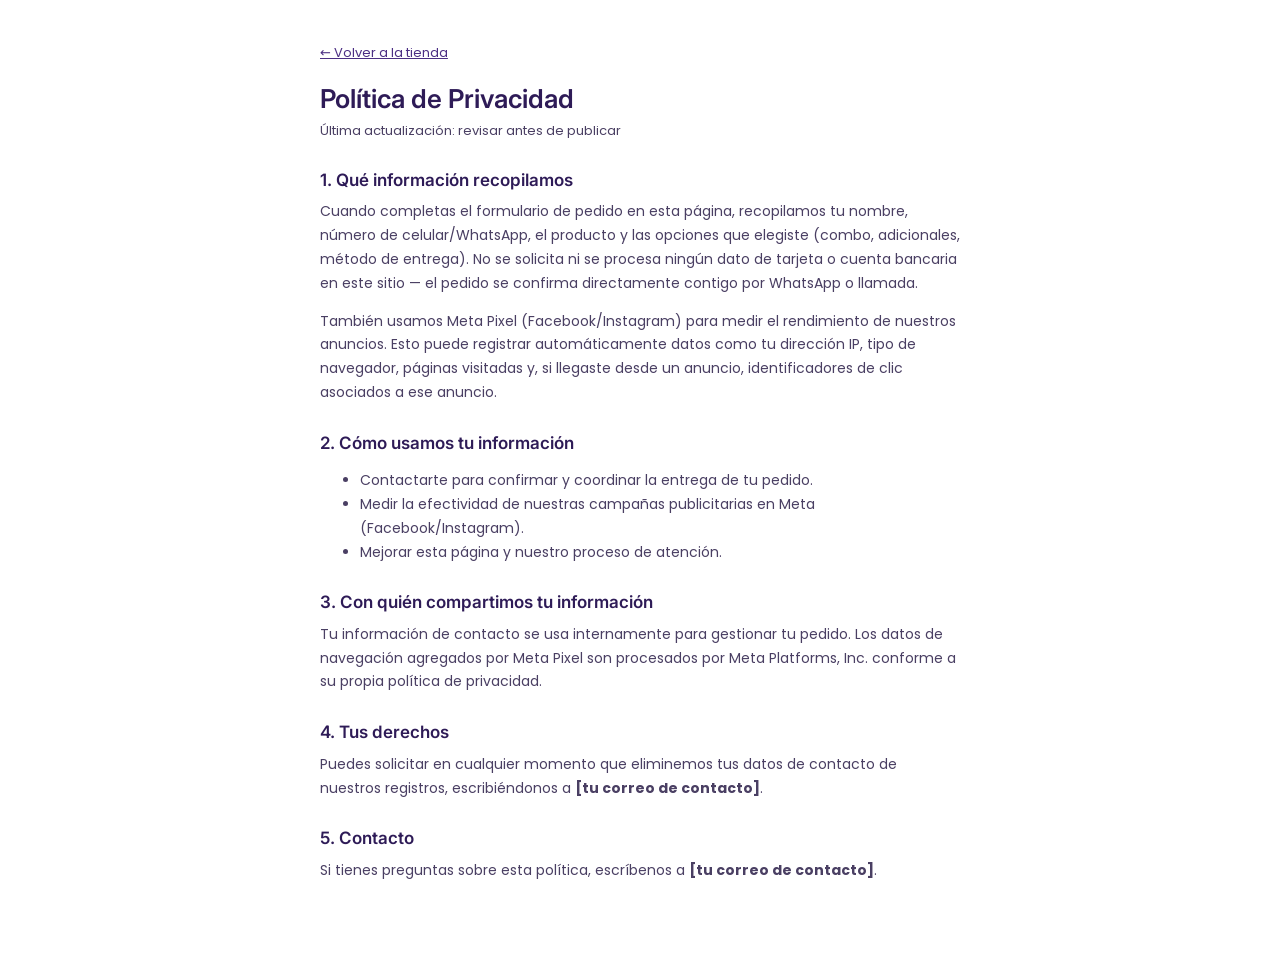
<file: pages/privacidad.html>
<!doctype html>
<html lang="es-PE">
<head>
<meta charset="utf-8">
<meta name="viewport" content="width=device-width, initial-scale=1">
<title>Política de Privacidad | Tarot Rider Waite</title>
<link rel="icon" href="../favicon.ico">
<link rel="stylesheet" href="../css/styles.css">
</head>
<body>
<div class="legal-page">
  <a class="back-link" href="../index.html">← Volver a la tienda</a>
  <h1>Política de Privacidad</h1>
  <p class="updated">Última actualización: revisar antes de publicar</p>

  <h2>1. Qué información recopilamos</h2>
  <p>Cuando completas el formulario de pedido en esta página, recopilamos tu nombre, número de celular/WhatsApp, el producto y las opciones que elegiste (combo, adicionales, método de entrega). No se solicita ni se procesa ningún dato de tarjeta o cuenta bancaria en este sitio — el pedido se confirma directamente contigo por WhatsApp o llamada.</p>
  <p>También usamos Meta Pixel (Facebook/Instagram) para medir el rendimiento de nuestros anuncios. Esto puede registrar automáticamente datos como tu dirección IP, tipo de navegador, páginas visitadas y, si llegaste desde un anuncio, identificadores de clic asociados a ese anuncio.</p>

  <h2>2. Cómo usamos tu información</h2>
  <ul>
    <li>Contactarte para confirmar y coordinar la entrega de tu pedido.</li>
    <li>Medir la efectividad de nuestras campañas publicitarias en Meta (Facebook/Instagram).</li>
    <li>Mejorar esta página y nuestro proceso de atención.</li>
  </ul>

  <h2>3. Con quién compartimos tu información</h2>
  <p>Tu información de contacto se usa internamente para gestionar tu pedido. Los datos de navegación agregados por Meta Pixel son procesados por Meta Platforms, Inc. conforme a su propia política de privacidad.</p>

  <h2>4. Tus derechos</h2>
  <p>Puedes solicitar en cualquier momento que eliminemos tus datos de contacto de nuestros registros, escribiéndonos a <strong>[tu correo de contacto]</strong>.</p>

  <h2>5. Contacto</h2>
  <p>Si tienes preguntas sobre esta política, escríbenos a <strong>[tu correo de contacto]</strong>.</p>
</div>
</body>
</html>
</file>
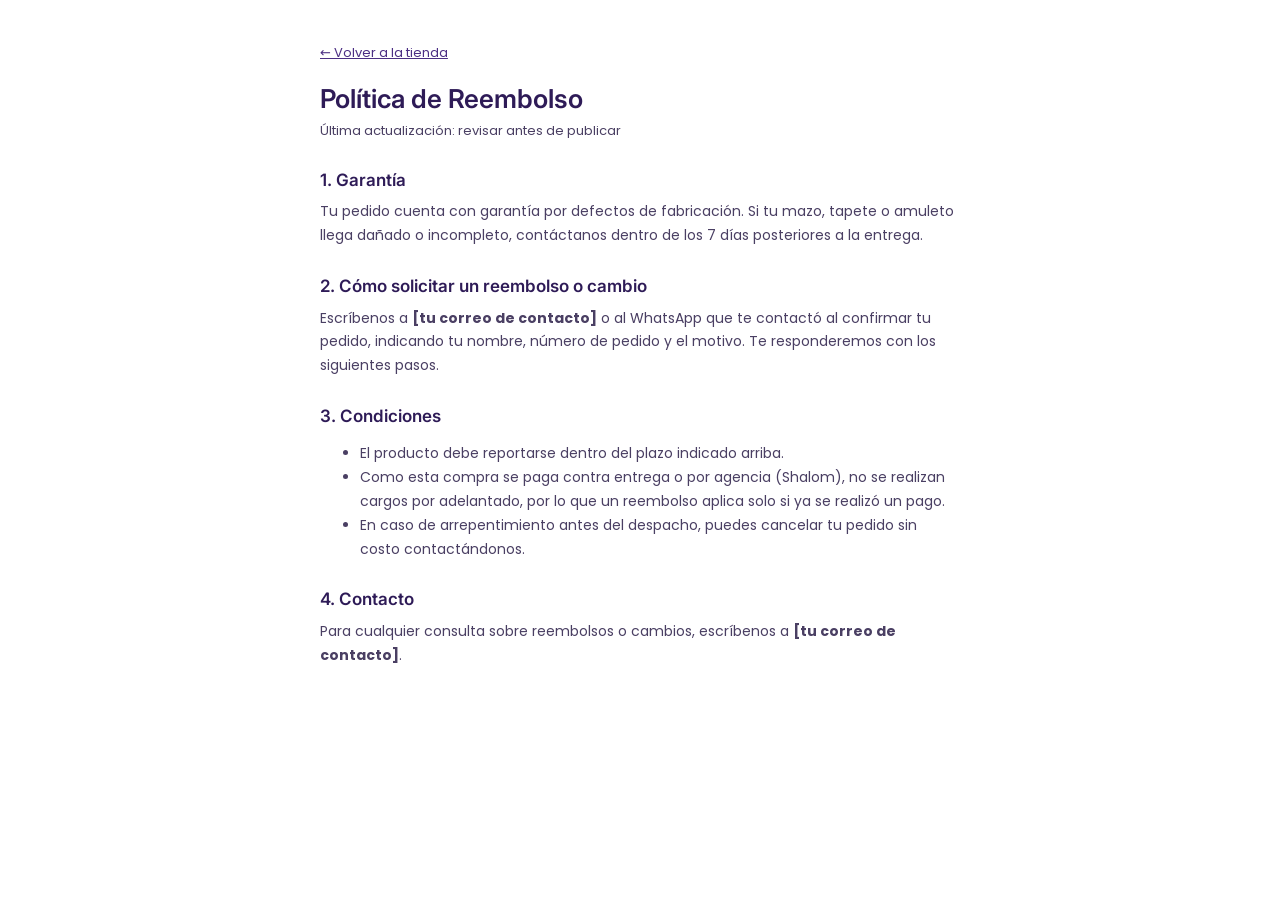
<file: pages/reembolso.html>
<!doctype html>
<html lang="es-PE">
<head>
<meta charset="utf-8">
<meta name="viewport" content="width=device-width, initial-scale=1">
<title>Política de Reembolso | Tarot Rider Waite</title>
<link rel="icon" href="../favicon.ico">
<link rel="stylesheet" href="../css/styles.css">
</head>
<body>
<div class="legal-page">
  <a class="back-link" href="../index.html">← Volver a la tienda</a>
  <h1>Política de Reembolso</h1>
  <p class="updated">Última actualización: revisar antes de publicar</p>

  <h2>1. Garantía</h2>
  <p>Tu pedido cuenta con garantía por defectos de fabricación. Si tu mazo, tapete o amuleto llega dañado o incompleto, contáctanos dentro de los 7 días posteriores a la entrega.</p>

  <h2>2. Cómo solicitar un reembolso o cambio</h2>
  <p>Escríbenos a <strong>[tu correo de contacto]</strong> o al WhatsApp que te contactó al confirmar tu pedido, indicando tu nombre, número de pedido y el motivo. Te responderemos con los siguientes pasos.</p>

  <h2>3. Condiciones</h2>
  <ul>
    <li>El producto debe reportarse dentro del plazo indicado arriba.</li>
    <li>Como esta compra se paga contra entrega o por agencia (Shalom), no se realizan cargos por adelantado, por lo que un reembolso aplica solo si ya se realizó un pago.</li>
    <li>En caso de arrepentimiento antes del despacho, puedes cancelar tu pedido sin costo contactándonos.</li>
  </ul>

  <h2>4. Contacto</h2>
  <p>Para cualquier consulta sobre reembolsos o cambios, escríbenos a <strong>[tu correo de contacto]</strong>.</p>
</div>
</body>
</html>
</file>
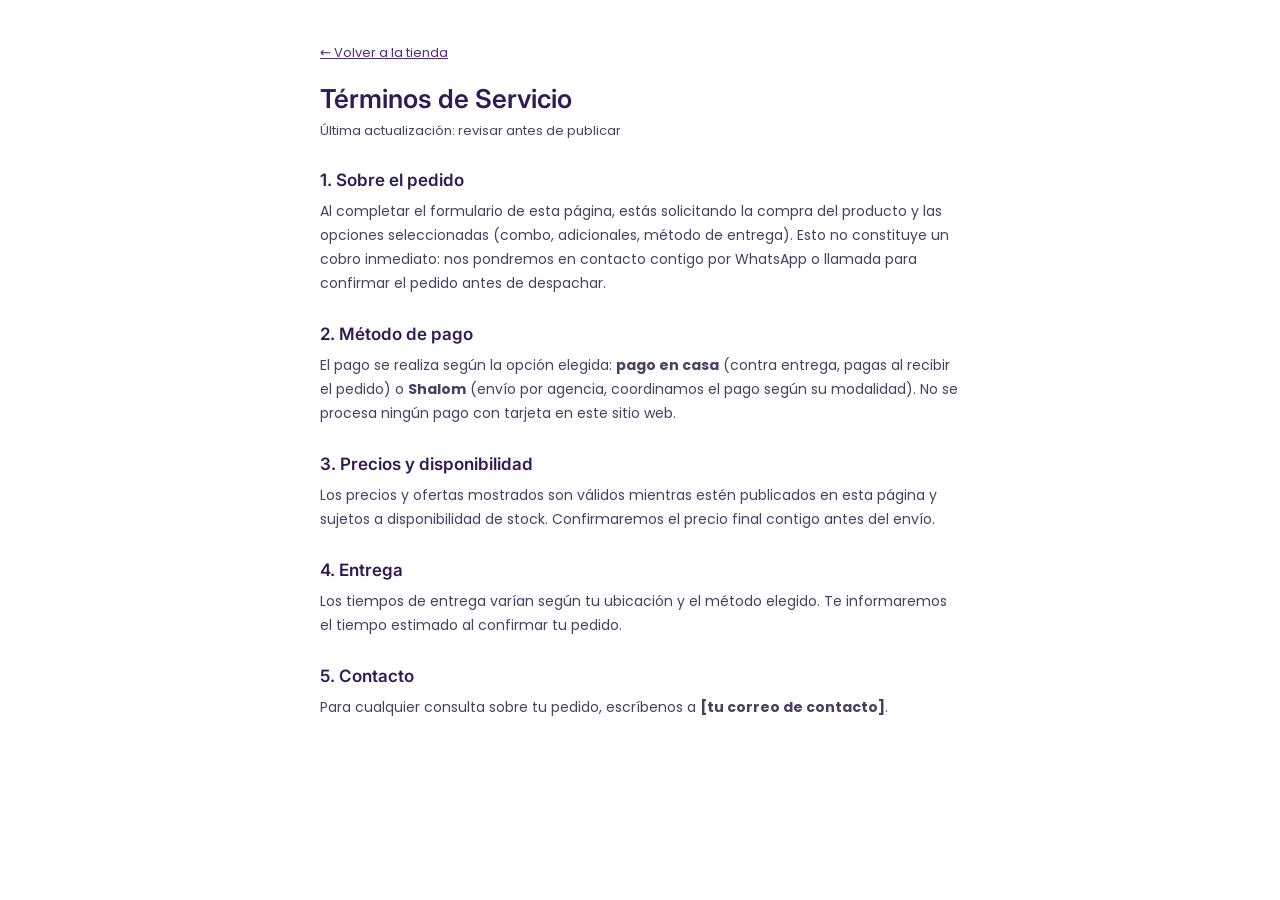
<file: pages/terminos.html>
<!doctype html>
<html lang="es-PE">
<head>
<meta charset="utf-8">
<meta name="viewport" content="width=device-width, initial-scale=1">
<title>Términos de Servicio | Tarot Rider Waite</title>
<link rel="icon" href="../favicon.ico">
<link rel="stylesheet" href="../css/styles.css">
</head>
<body>
<div class="legal-page">
  <a class="back-link" href="../index.html">← Volver a la tienda</a>
  <h1>Términos de Servicio</h1>
  <p class="updated">Última actualización: revisar antes de publicar</p>

  <h2>1. Sobre el pedido</h2>
  <p>Al completar el formulario de esta página, estás solicitando la compra del producto y las opciones seleccionadas (combo, adicionales, método de entrega). Esto no constituye un cobro inmediato: nos pondremos en contacto contigo por WhatsApp o llamada para confirmar el pedido antes de despachar.</p>

  <h2>2. Método de pago</h2>
  <p>El pago se realiza según la opción elegida: <strong>pago en casa</strong> (contra entrega, pagas al recibir el pedido) o <strong>Shalom</strong> (envío por agencia, coordinamos el pago según su modalidad). No se procesa ningún pago con tarjeta en este sitio web.</p>

  <h2>3. Precios y disponibilidad</h2>
  <p>Los precios y ofertas mostrados son válidos mientras estén publicados en esta página y sujetos a disponibilidad de stock. Confirmaremos el precio final contigo antes del envío.</p>

  <h2>4. Entrega</h2>
  <p>Los tiempos de entrega varían según tu ubicación y el método elegido. Te informaremos el tiempo estimado al confirmar tu pedido.</p>

  <h2>5. Contacto</h2>
  <p>Para cualquier consulta sobre tu pedido, escríbenos a <strong>[tu correo de contacto]</strong>.</p>
</div>
</body>
</html>
</file>
<file: css/styles.css>
/* =========================================================
   Tarot Rider Waite — standalone funnel stylesheet
   Fonts (Poppins/Inter) and modal chrome values (border-radius,
   overlay, transition timing) are sampled from the original
   Shopify Dawn theme this store used. Sticky-button gradient +
   shake animation and submit-button black/shake are the real
   values from the store's EasySell COD-form config.
   ========================================================= */

@font-face{font-family:"Poppins";font-style:normal;font-weight:400;font-display:swap;src:url("../assets/fonts/poppins/poppins_n4.woff2") format("woff2")}
@font-face{font-family:"Poppins";font-style:normal;font-weight:500;font-display:swap;src:url("../assets/fonts/poppins/poppins_n5.woff2") format("woff2")}
@font-face{font-family:"Poppins";font-style:normal;font-weight:600;font-display:swap;src:url("../assets/fonts/poppins/poppins_n6.woff2") format("woff2")}
@font-face{font-family:"Poppins";font-style:normal;font-weight:700;font-display:swap;src:url("../assets/fonts/poppins/poppins_n7.woff2") format("woff2")}
@font-face{font-family:"Inter";font-style:normal;font-weight:600;font-display:swap;src:url("../assets/fonts/inter/inter_n6.woff2") format("woff2")}
@font-face{font-family:"Inter";font-style:normal;font-weight:700;font-display:swap;src:url("../assets/fonts/inter/inter_n7.woff2") format("woff2")}

:root{
  /* palette */
  --color-bg:#ffffff;
  --color-bg-alt:#f6f2fb;
  --color-bg-dark:#1c1030;
  --color-ink:#1c1230;
  --color-ink-soft:#4a3f63;
  --color-primary:#4b2e83;
  --color-primary-dark:#2e1b57;
  --color-primary-light:#7a52c9;
  --color-gold:#c9a227;
  --color-gold-light:#f0d78c;
  --color-white:#ffffff;
  --color-success:#1e8e5a;
  --color-error:#d1373f;

  /* real values carried over from the store's EasySell config */
  --color-cta-sticky-start:rgb(253,108,27);
  --color-cta-sticky-end:rgb(255,8,8);
  --color-cta-submit-bg:#000000;

  /* type */
  --font-body:"Poppins",system-ui,sans-serif;
  --font-heading:"Inter",system-ui,sans-serif;

  /* modal chrome — sampled from component-cart-drawer.css / section-main-product.css */
  --radius-modal:8px;
  --radius-card:14px;
  --duration-default:.2s;
  --shadow-card:0 4px 20px rgba(28,18,48,.10);
  --shadow-modal:0 20px 60px rgba(28,18,48,.35);

  --container-w:720px;
}

*,*::before,*::after{box-sizing:border-box}
html{scroll-behavior:smooth}
body{
  margin:0;
  font-family:var(--font-body);
  color:var(--color-ink);
  background:var(--color-bg);
  line-height:1.5;
  -webkit-font-smoothing:antialiased;
}
h1,h2,h3,h4{font-family:var(--font-heading);color:var(--color-primary-dark);line-height:1.2;margin:0 0 .6em}
p{margin:0 0 1em}
img{max-width:100%;display:block}
a{color:var(--color-primary)}
button{font-family:inherit}
.container{max-width:var(--container-w);margin:0 auto;padding:0 20px}
.visually-hidden{position:absolute;width:1px;height:1px;padding:0;margin:-1px;overflow:hidden;clip:rect(0,0,0,0);white-space:nowrap;border:0}

/* placeholder image labels (until real assets are dropped in) */
.ph-img{
  display:flex;align-items:center;justify-content:center;text-align:center;
  background:repeating-linear-gradient(45deg,#efe8fb,#efe8fb 10px,#e6dcf7 10px,#e6dcf7 20px);
  color:var(--color-primary-dark);font-size:13px;font-weight:600;padding:12px;
  border:1px dashed var(--color-primary-light);border-radius:10px;
}
.ph-img small{display:block;font-weight:400;color:var(--color-ink-soft);margin-top:4px}

/* =========================================================
   Header
   ========================================================= */
.site-header{
  position:sticky;top:0;z-index:20;background:var(--color-white);
  border-bottom:1px solid #eee2fa;padding:10px 0;
}
.site-header .container{display:flex;align-items:center;justify-content:center}
.site-header .logo{height:40px;width:40px;border-radius:50%}

/* =========================================================
   Generic section scaffolding
   ========================================================= */
.section{padding:48px 0}
.section--alt{background:var(--color-bg-alt)}
.section--dark{background:var(--color-bg-dark);color:var(--color-white)}
.section--dark h2,.section--dark h3{color:var(--color-white)}
.section-eyebrow{
  display:inline-block;font-size:12px;font-weight:700;letter-spacing:.08em;text-transform:uppercase;
  color:var(--color-gold);background:rgba(201,162,39,.12);padding:5px 12px;border-radius:999px;margin-bottom:14px;
}
.section-title{font-size:clamp(24px,5vw,32px);text-align:center}
.section-sub{text-align:center;color:var(--color-ink-soft);max-width:560px;margin:0 auto 28px}

.core-media{
  width:100%;max-width:380px;aspect-ratio:9/16;margin:0 auto 24px;border-radius:var(--radius-card);
  overflow:hidden;box-shadow:var(--shadow-card);
}
.core-media img,.core-media video{width:100%;height:100%;object-fit:cover}

/* =========================================================
   Hero
   ========================================================= */
.hero{background:linear-gradient(180deg,var(--color-bg-dark) 0%,#2a1850 100%);color:var(--color-white);padding:36px 0 44px;text-align:center}
.hero .badge{
  display:inline-block;background:var(--color-gold);color:var(--color-bg-dark);font-weight:700;font-size:13px;
  padding:6px 14px;border-radius:999px;margin-bottom:16px;
}
.hero h1{color:var(--color-white);font-size:clamp(26px,6vw,38px);margin-bottom:12px}
.hero p.subtitle{color:#d9cdf5;max-width:520px;margin:0 auto 22px}
.hero .price-row{display:flex;align-items:baseline;justify-content:center;gap:10px;margin-bottom:22px}
.hero .price-now{font-family:var(--font-heading);font-size:34px;font-weight:700;color:var(--color-gold-light)}
.hero .price-was{font-size:18px;color:#b9a8dd;text-decoration:line-through}
.hero .shipping-note{font-size:13px;color:var(--color-gold-light);margin-bottom:26px}

/* video placeholder slot between section 1 and 2 */
.video-slot{padding:32px 0;background:var(--color-bg-dark)}
.video-slot .core-media{max-width:340px}

/* =========================================================
   Includes cards
   ========================================================= */
.includes-grid{display:grid;grid-template-columns:repeat(2,1fr);gap:16px;margin-top:8px}
.includes-card{
  background:var(--color-white);border-radius:var(--radius-card);box-shadow:var(--shadow-card);
  padding:18px 14px;text-align:center;
}
.includes-card img{width:64px;height:64px;object-fit:contain;margin:0 auto 10px;border-radius:10px}
.includes-card h4{font-size:15px;margin-bottom:4px}
.includes-card p{font-size:13px;color:var(--color-ink-soft);margin:0}
.includes-card .gift-tag{display:inline-block;margin-top:6px;font-size:11px;font-weight:700;color:var(--color-gold);background:rgba(201,162,39,.12);padding:2px 8px;border-radius:999px}

/* =========================================================
   Method steps
   ========================================================= */
.steps{counter-reset:step;display:flex;flex-direction:column;gap:18px;max-width:480px;margin:0 auto}
.step{display:flex;gap:14px;align-items:flex-start;background:var(--color-white);border-radius:var(--radius-card);box-shadow:var(--shadow-card);padding:16px}
.step .num{
  counter-increment:step;flex:none;width:32px;height:32px;border-radius:50%;background:var(--color-primary);
  color:var(--color-white);display:flex;align-items:center;justify-content:center;font-weight:700;font-family:var(--font-heading);
}
.step h4{font-size:15px;margin-bottom:4px}
.step p{font-size:13px;color:var(--color-ink-soft);margin:0}

/* =========================================================
   Benefits
   ========================================================= */
.benefits-list{list-style:none;margin:0 auto;padding:0;max-width:480px;display:flex;flex-direction:column;gap:12px}
.benefits-list li{
  display:flex;gap:12px;align-items:flex-start;background:var(--color-white);border-radius:12px;
  padding:14px 16px;box-shadow:var(--shadow-card);font-size:14px;
}
.benefits-list li .icon{flex:none;font-size:20px;line-height:1}

/* =========================================================
   Offer / urgency
   ========================================================= */
.offer-box{
  background:linear-gradient(135deg,var(--color-primary) 0%,var(--color-primary-dark) 100%);
  color:var(--color-white);border-radius:20px;padding:28px 22px;text-align:center;max-width:480px;margin:0 auto;
  box-shadow:var(--shadow-modal);
}
.offer-box h3{color:var(--color-white);font-size:20px}
.offer-box .price-now{font-size:38px;font-weight:700;color:var(--color-gold-light);font-family:var(--font-heading)}
.offer-box .price-was{font-size:16px;text-decoration:line-through;color:#cbb8ef;margin-left:8px}
.offer-box ul{list-style:none;padding:0;margin:16px 0;font-size:14px;text-align:left;display:inline-block}
.offer-box ul li{margin-bottom:6px}
.offer-box ul li::before{content:"✓ ";color:var(--color-gold-light);font-weight:700}

/* =========================================================
   Trust / final CTA
   ========================================================= */
.trust-badges{display:flex;justify-content:center;gap:22px;flex-wrap:wrap;margin:20px 0 28px;font-size:13px;color:var(--color-ink-soft)}
.trust-badges span{display:flex;align-items:center;gap:6px}

/* =========================================================
   Primary CTA buttons
   ========================================================= */
.btn{
  display:inline-flex;align-items:center;justify-content:center;gap:8px;border:0;border-radius:12px;
  font-family:var(--font-heading);font-weight:700;font-size:16px;cursor:pointer;
  padding:16px 24px;width:100%;max-width:400px;transition:transform .1s ease;
}
.btn:active{transform:scale(.98)}
.btn-primary{
  background:linear-gradient(0deg,var(--color-cta-sticky-start) 0%,var(--color-cta-sticky-end) 100%);
  color:var(--color-white);
}
.btn-dark{background:var(--color-cta-submit-bg);color:var(--color-white)}
.btn:disabled{opacity:.6;cursor:not-allowed}
.cta-wrap{display:flex;justify-content:center;margin:26px 0}

/* =========================================================
   Sticky floating CTA
   ========================================================= */
@keyframes shakeBottom{
  0%,100%{transform:translateX(-50%) rotate(0)}
  10%{transform:translateX(-50%) rotate(1deg)}
  20%,40%,60%{transform:translateX(-50%) rotate(-2deg)}
  30%,50%,70%{transform:translateX(-50%) rotate(2deg)}
  80%{transform:translateX(-50%) rotate(-1deg)}
  90%{transform:translateX(-50%) rotate(1deg)}
}
.sticky-cta{
  position:fixed;left:50%;bottom:16px;transform:translateX(-50%);z-index:30;
  width:calc(100% - 32px);max-width:400px;
  opacity:0;pointer-events:none;transition:opacity var(--duration-default) ease;
}
.sticky-cta.is-visible{opacity:1;pointer-events:auto;animation:shakeBottom 2.2s ease-in-out infinite}
.sticky-cta{box-shadow:0 8px 24px rgba(255,8,8,.35)}

/* =========================================================
   Modal
   ========================================================= */
.modal-overlay{
  position:fixed;inset:0;background:rgba(20,10,40,.55);
  display:flex;align-items:flex-end;justify-content:center;z-index:100;
  opacity:0;pointer-events:none;transition:opacity var(--duration-default) ease;
}
@media(min-width:640px){.modal-overlay{align-items:center}}
.modal-overlay.is-open{opacity:1;pointer-events:auto}
.modal-dialog{
  background:var(--color-white);width:100%;max-width:440px;max-height:92vh;overflow-y:auto;
  border-radius:var(--radius-modal) var(--radius-modal) 0 0;box-shadow:var(--shadow-modal);
  transform:translateY(24px);transition:transform var(--duration-default) ease;
  padding:20px 20px 28px;position:relative;
}
@media(min-width:640px){.modal-dialog{border-radius:var(--radius-modal)}}
.modal-overlay.is-open .modal-dialog{transform:translateY(0)}
.modal-close{
  position:absolute;top:12px;right:12px;width:34px;height:34px;border-radius:50%;
  border:1px solid #eee2fa;background:var(--color-white);color:var(--color-ink);
  display:flex;align-items:center;justify-content:center;cursor:pointer;font-size:16px;line-height:1;
}
.modal-header{text-align:center;margin-bottom:14px}
.modal-header .logo{height:56px;width:56px;border-radius:50%;margin:0 auto 8px}
.modal-header h3{font-size:18px;margin-bottom:2px}
.modal-header p{font-size:13px;color:var(--color-ink-soft);margin:0}

.modal-section-label{font-size:12px;font-weight:700;text-transform:uppercase;letter-spacing:.05em;color:var(--color-primary);margin:18px 0 8px}

/* bundle / upsell option cards */
.option-cards{display:flex;flex-direction:column;gap:10px}
.option-card{
  display:flex;align-items:center;gap:12px;border:2px solid #eee2fa;border-radius:12px;padding:10px 12px;
  cursor:pointer;position:relative;transition:border-color .15s ease,background .15s ease;
}
.option-card:hover{border-color:var(--color-primary-light)}
.option-card.is-selected{border-color:var(--color-primary);background:#faf7ff}
.option-card img{width:52px;height:52px;border-radius:8px;object-fit:cover;flex:none}
.option-card .info{flex:1;min-width:0}
.option-card .info .title{font-size:14px;font-weight:600;margin-bottom:2px}
.option-card .info .sub{font-size:12px;color:var(--color-ink-soft)}
.option-card .price{font-size:14px;font-weight:700;color:var(--color-primary-dark);white-space:nowrap}
.option-card .badge{
  position:absolute;top:-9px;left:12px;background:var(--color-gold);color:#3a2c00;font-size:10px;font-weight:700;
  padding:2px 8px;border-radius:999px;
}
.option-card input[type="radio"],.option-card input[type="checkbox"]{width:18px;height:18px;flex:none;accent-color:var(--color-primary)}

/* delivery method */
.delivery-options{display:flex;gap:10px}
.delivery-option{
  flex:1;border:2px solid #eee2fa;border-radius:12px;padding:12px;text-align:center;cursor:pointer;font-size:13px;font-weight:600;
  transition:border-color .15s ease,background .15s ease;
}
.delivery-option.is-selected{border-color:var(--color-primary);background:#faf7ff;color:var(--color-primary-dark)}
.delivery-option small{display:block;font-weight:400;color:var(--color-ink-soft);margin-top:2px}

/* form fields */
.field{margin-bottom:14px}
.field label{display:block;font-size:13px;font-weight:600;margin-bottom:6px}
.field input{
  width:100%;padding:13px 14px;border-radius:10px;border:1.5px solid #e2d7f5;font-size:15px;font-family:inherit;
}
.field input:focus{outline:none;border-color:var(--color-primary)}
.field .error-msg{display:none;color:var(--color-error);font-size:12px;margin-top:5px}
.field.has-error input{border-color:var(--color-error)}
.field.has-error .error-msg{display:block}

.order-total-row{
  display:flex;justify-content:space-between;align-items:baseline;margin:16px 0 4px;font-family:var(--font-heading);
}
.order-total-row .label{font-size:14px;color:var(--color-ink-soft)}
.order-total-row .value{font-size:24px;font-weight:700;color:var(--color-primary-dark)}

@keyframes shakeUpDown{
  0%,100%{transform:translateY(0)}
  25%{transform:translateY(-3px)}
  75%{transform:translateY(3px)}
}
.btn-submit{animation:shakeUpDown 1.4s ease-in-out infinite}
.btn-submit:disabled{animation:none}

/* success state */
.modal-success{text-align:center;padding:10px 0}
.modal-success .icon{font-size:44px;margin-bottom:10px}
.modal-success h3{font-size:19px}
.modal-success p{color:var(--color-ink-soft);font-size:14px}

/* =========================================================
   Footer
   ========================================================= */
.site-footer{background:var(--color-bg-dark);color:#c9bce6;padding:30px 0;text-align:center;font-size:13px}
.site-footer a{color:#e7defa;text-decoration:none;margin:0 8px}
.site-footer .legal-links{margin-bottom:10px}

/* =========================================================
   Responsive
   ========================================================= */
@media(min-width:640px){
  .includes-grid{grid-template-columns:repeat(2,1fr)}
  .section{padding:64px 0}
}

/* =========================================================
   Legal pages
   ========================================================= */
.legal-page{max-width:680px;margin:0 auto;padding:40px 20px 60px}
.legal-page h1{font-size:26px;margin-bottom:6px}
.legal-page .updated{color:var(--color-ink-soft);font-size:13px;margin-bottom:28px}
.legal-page h2{font-size:17px;margin-top:28px}
.legal-page p,.legal-page li{color:var(--color-ink-soft);font-size:14px;line-height:1.7}
.legal-page a.back-link{display:inline-block;margin-bottom:20px;font-size:13px}
</file>
